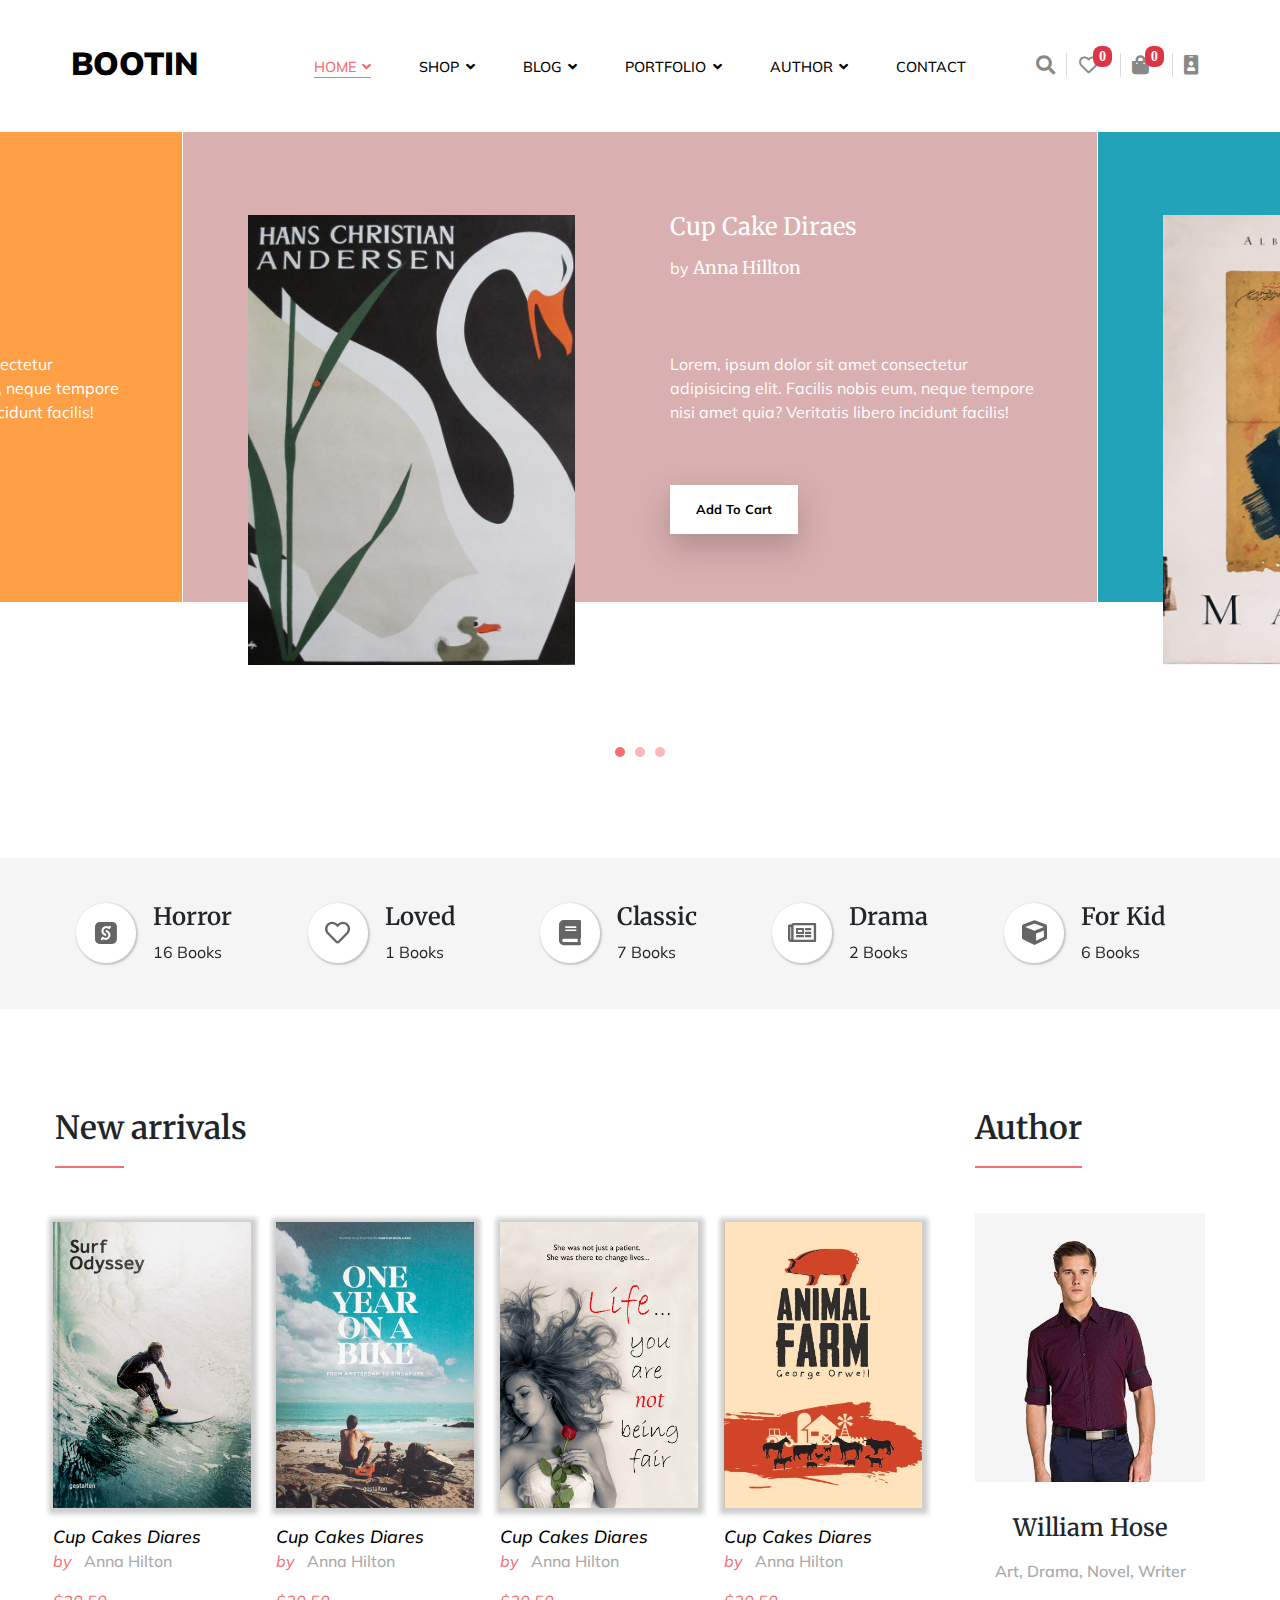
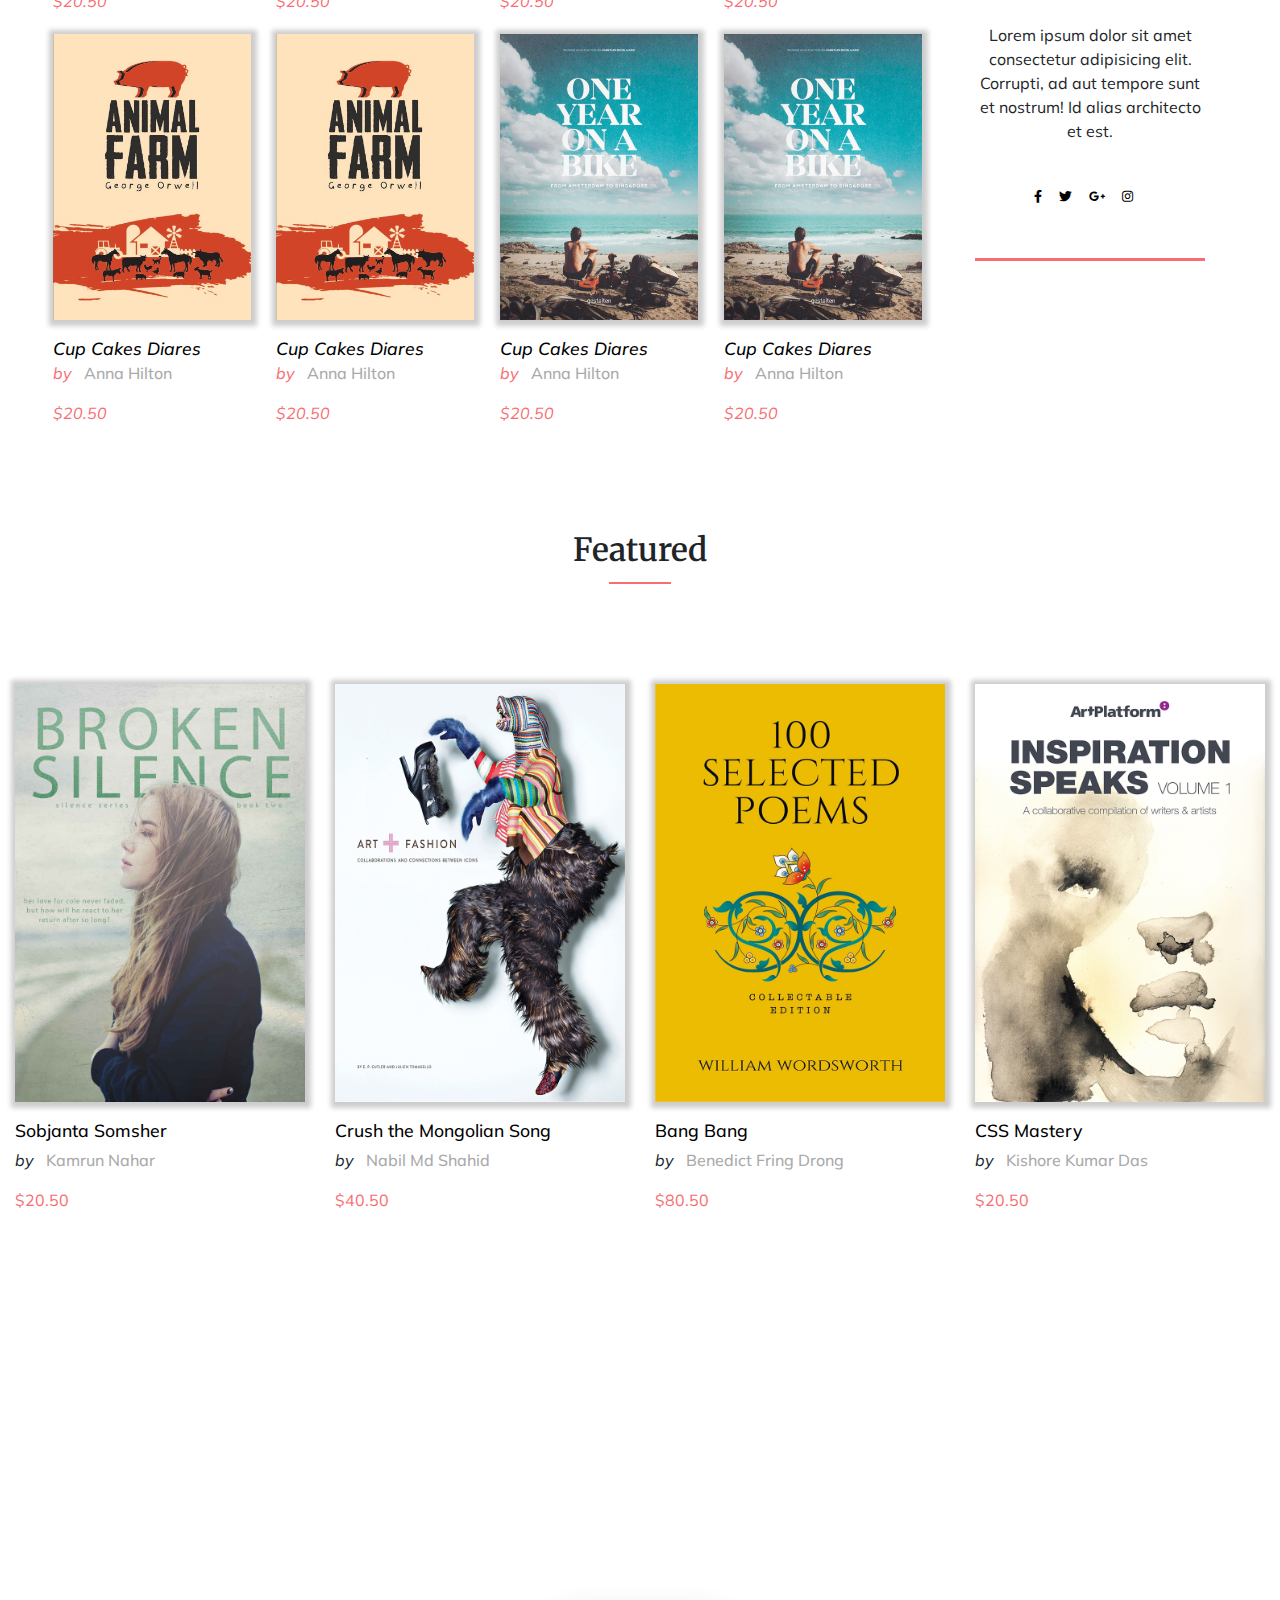
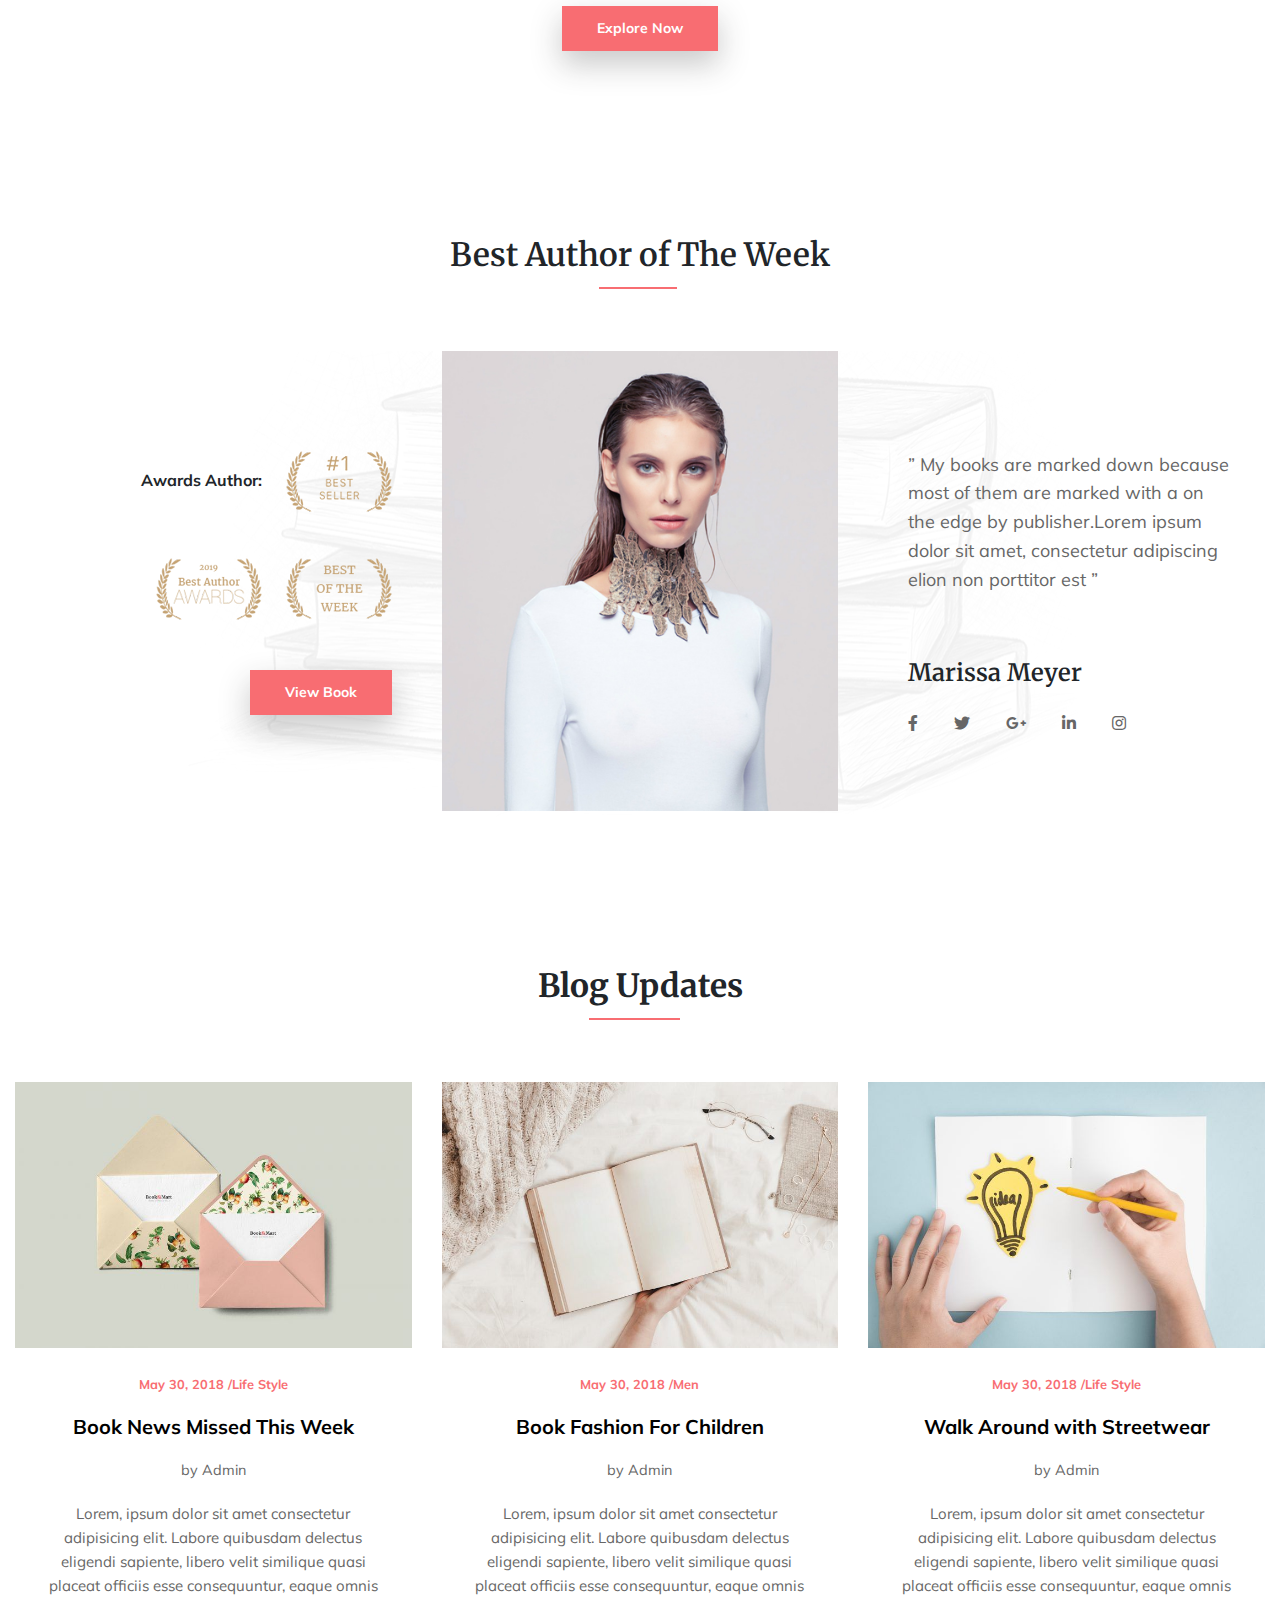
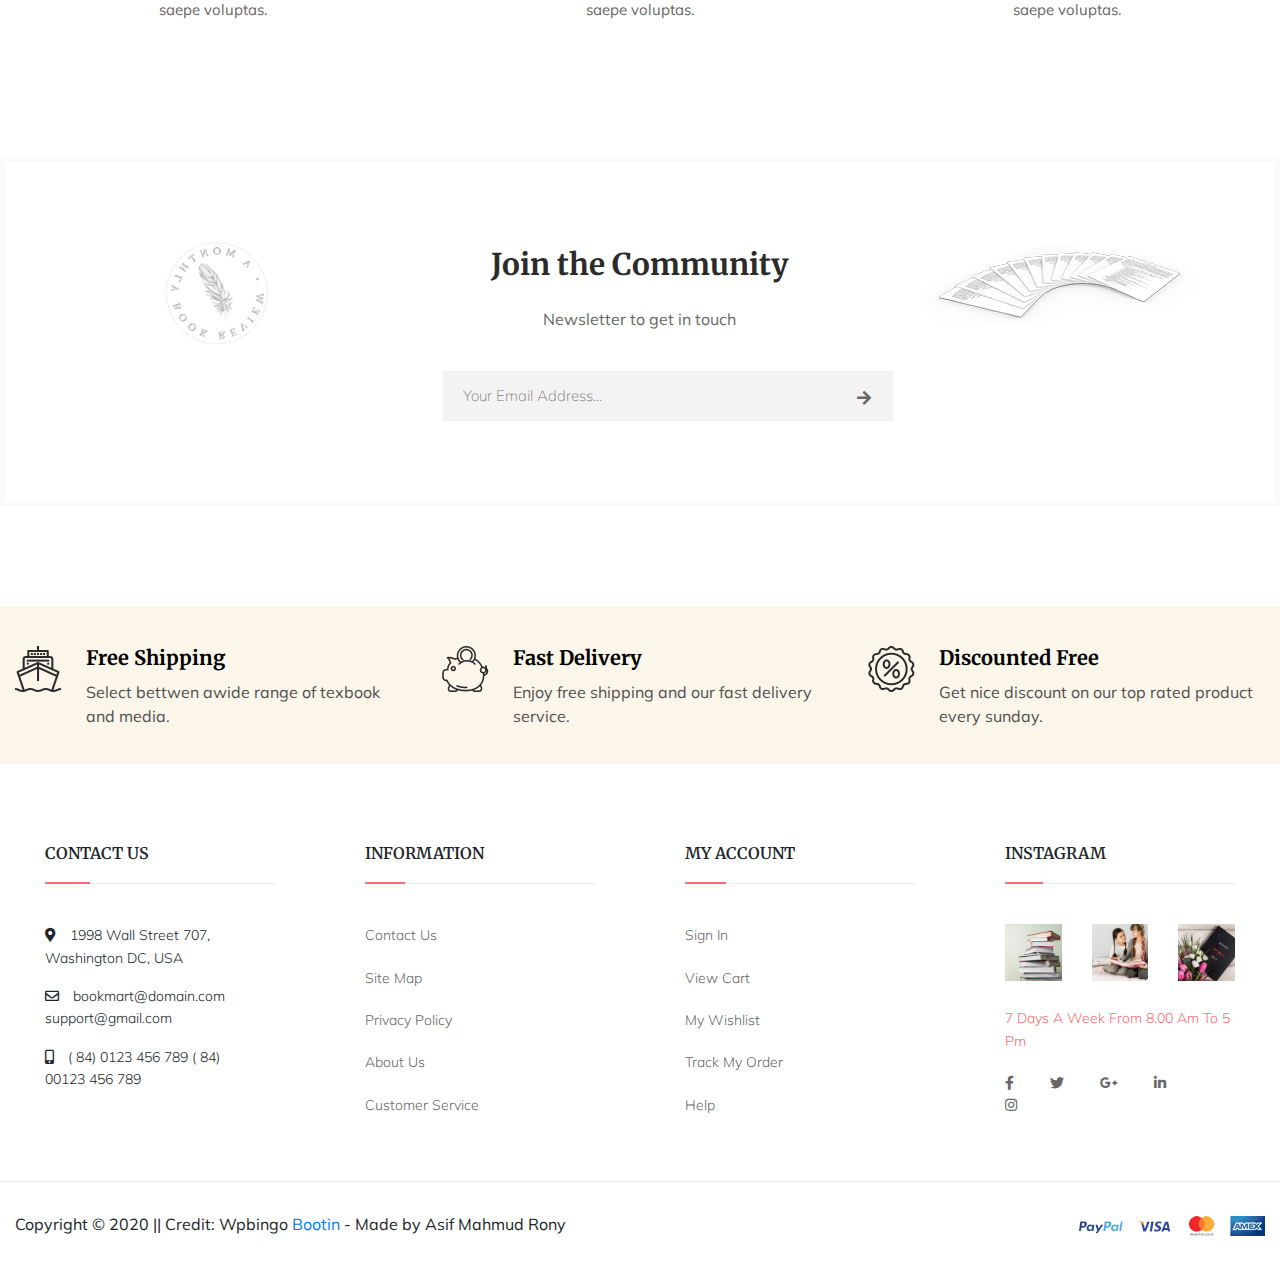
<file: index.html>
<!DOCTYPE html>
<html lang="en">

<head>
    <meta charset="UTF-8">
    <meta name="viewport" content="width=device-width, initial-scale=1.0">
    <title>Bootin - Made by Rony</title>
    <link rel="stylesheet" href="./resources/bootstrap/bootstrap.min.css">
    <link rel="stylesheet" href="./resources/bootstrap/bootstrap-grid.min.css">
    <link rel="stylesheet" href="./resources/font-awesome/css/all.min.css">
    <link rel="stylesheet" href="/resources/OwlCarousel/css/owl.carousel.min.css">
    <link rel="stylesheet" href="/resources/OwlCarousel/css/owl.theme.default.min.css">
    <link rel="stylesheet" href="./style.css">

    <style>

    </style>
</head>

<body>
    <!--Header and Nav Section Start-->
    <header class="header">
        <div class="nav-container">
            <nav class="navbar navbar-expand-lg navbar-light">

                <div class="col-lg-2 col-md-12 col-sm-12 col-12">
                    <!-- brand logo -->
                    <a href="#" class="nav-logo" id="brand">BOOTIN</a>
                </div>

                <div class="col-lg-8 col-md-6 col-sm-4 col-3 justify-content-center mx-auto text-center">
                    <!-- Collapsable responsive Button -->
                    <div class="toggle-menu"><span class="menu-style" onclick="openSlideMenu()">Menu</span></div>


                    <div class="header-middle" id="mobileSideMenu">
                        <ul class="navbar-middle">
                            <li class="hide-desktop">
                                <i class="far fa-times-circle cross" onclick="closeSlideMenu()"></i>
                            </li>
                            <li class="nav-middle-item has-dropdown">
                                <a href="#" class="nav-middle-link nav-active">HOME<i class="fas fa-angle-down"></i></a>
                                <ul class="submenu">
                                    <li><a href="#">Homepage 1</a></li>
                                    <li><a href="#">Homepage 2</a></li>
                                    <li><a href="#">Homepage 3</a></li>
                                    <li><a href="#">Homepage 4</a></li>
                                    <li><a href="#">Homepage 5</a></li>
                                </ul>
                            </li>
                            <li class="nav-middle-item has-dropdown">
                                <a href="#" class="nav-middle-link">SHOP<i class="fas fa-angle-down"></i></a>
                                <div class="submenu sub-megamenu">
                                    <div class="row">
                                        <div class="col-3">
                                            <ul>
                                                <li><h4>Category View</h4></li>
                                                <li><a href="#">Grid View</a></li>
                                                <li><a href="#">List View</a></li>
                                                <li><a href="#">Left Sidebar</a></li>
                                                <li><a href="#">Right Sidebar</a></li>
                                            </ul>
                                        </div>
                                        <div class="col-3">
                                            <ul>
                                                <li><h4>Product View</h4></li>
                                                <li><a href="#">Layout Zoom</a></li>
                                                <li><a href="#">Layout Scroll</a></li>
                                                <li><a href="#">Layout List</a></li>
                                                <li><a href="#">Layout List 2</a></li>
                                            </ul>
                                        </div>
                                        <div class="col-3">
                                            <ul>
                                                <li><h4>Product Image</h4></li>
                                                <li><a href="#">Left Thumbnail</a></li>
                                                <li><a href="#">Right Thumbnail</a></li>
                                                <li><a href="#">Bottom Thumbnail</a></li>
                                                <li><a href="#">Outside Thumbnail</a></li>
                                            </ul>
                                        </div>
                                        <div class="col-3">
                                            <ul>
                                                <li><h4>Product Types</h4></li>
                                                <li><a href="#">Single Product</a></li>
                                                <li><a href="#">Group Product</a></li>
                                                <li><a href="#">Variable Product</a></li>
                                                <li><a href="#">External & Foreign Product</a></li>
                                            </ul>
                                        </div>
                                    </div>
                                    <div class="row mt-5">
                                        <div class="col-4">
                                            <img src="./resources/image/blog-thumb-1.jpg" alt="">
                                        </div>
                                        <div class="col-4">
                                            <img src="./resources/image/blog-thumb-2.jpg" alt="">
                                        </div>
                                        <div class="col-4">
                                            <img src="./resources/image/blog-thumb-3.jpg" alt="">
                                        </div>
                                    </div>
                                </div>
                            </li>
                            <li class="nav-middle-item">
                                <a href="#" class="nav-middle-link">BLOG<i class="fas fa-angle-down"></i></a>
                            </li>
                            <li class="nav-middle-item has-dropdown">
                                <a href="#" class="nav-middle-link">PORTFOLIO<i class="fas fa-angle-down"></i></a>
                                
                                <ul class="submenu">
                                    <li><a href="#">Portfolio 1 Columns</a></li>
                                    <li><a href="#">Portfolio 2 Columns</a></li>
                                    <li><a href="#">Portfolio 3 Columns</a></li>
                                    <li><a href="#">Masonry Portfolio</a></li>
                                </ul>
                            </li>
                            <li class="nav-middle-item has-dropdown">
                                <a href="#" class="nav-middle-link">AUTHOR<i class="fas fa-angle-down"></i></a>
                                <ul class="submenu">
                                    <li><a href="#">Author Details</a></li>
                                </ul>
                            </li>
                            <li class="nav-middle-item">
                                <a href="#" class="nav-middle-link">CONTACT</a>
                            </li>
                        </ul>
                    </div>
                </div>

                <div class="col-lg-2 col-md-6 col-sm-8 col-9">
                    <!-- Navigation Right -->
                    <div class="navbar-right">
                        <ul class="nav-cart">
                            <li class="nav-cart-item">
                                <a href="#" class="nav-cart-link"><i class="fas fa-search"></i></a>
                            </li>
                            <li class="nav-cart-item">
                                <a href="#" class="nav-cart-link second"><i class="far fa-heart"><span
                                            class="badge badge-danger badge-custom">0</span></i></a>
                            </li>
                            <li class="nav-cart-item">
                                <a href="#" class="nav-cart-link third"><i class="fas fa-shopping-bag"><span
                                            class="badge badge-danger badge-custom">0</span></i></a>
                            </li>
                            <li class="nav-cart-item">
                                <a href="#" class="nav-cart-link last"><i class="fas fa-id-badge"></i></a>
                            </li>
                        </ul>
                    </div>
                </div>
            </nav>
        </div>
    </header>
    <!-- header and nav section end -->

    <!--Main Content Section Start-->
    <main>
        <!-- Carousel Section Start -->
        <section class="slider-main-wrapper">
            <div class="my-slider owl-carousel owl-theme">

                <div class="each-item">
                    <div class="slider-1 slider-wrapper container-fluid">
                        <div class="row">
                            <div class="col-12 col-sm-12 col-md-6 col-lg-6 col-xl-6">
                                <div class="product-image">
                                    <a href="#"><img src="./resources/image/product-1.jpg" class="img-fluid"
                                            alt="product 1 image"></a>
                                </div>
                            </div>
                            <div class="col-12 col-sm-12 col-md-6 col-lg-6 col-xl-6">
                                <div class="product-text">
                                    <div class="product-title"><a href="#">Cup Cake Diraes</a></div>
                                    <div class="product-author">
                                        by <a href="#">Anna Hillton</a>
                                    </div>
                                    <div class="rating"></div>
                                    <div class="product-description">
                                        Lorem, ipsum dolor sit amet consectetur adipisicing elit. Facilis nobis eum,
                                        neque
                                        tempore nisi amet
                                        quia? Veritatis libero incidunt facilis!
                                    </div>
                                    <div class="product-button">
                                        <a href="#">Add To Cart</a>
                                    </div>
                                </div>
                            </div>
                        </div>
                    </div>
                </div>
                <div class="each-item">
                    <div class="slider-2 slider-wrapper container-fluid">
                        <div class="row">
                            <div class="col-12 col-sm-12 col-md-6 col-lg-6 col-xl-6">
                                <div class="product-image">
                                    <a href="#"><img src="./resources/image/product-2.jpg" class="img-fluid"
                                            alt="product 1 image"></a>
                                </div>
                            </div>
                            <div class="col-12 col-sm-12 col-md-6 col-lg-6 col-xl-6">
                                <div class="product-text">
                                    <div class="product-title"><a href="#">Cup Cake Diraes</a></div>
                                    <div class="product-author">
                                        by <a href="#">Anna Hillton</a>
                                    </div>
                                    <div class="rating"></div>
                                    <div class="product-description">
                                        Lorem, ipsum dolor sit amet consectetur adipisicing elit. Facilis nobis eum,
                                        neque
                                        tempore
                                        nisi amet
                                        quia? Veritatis libero incidunt facilis!
                                    </div>
                                    <div class="product-button">
                                        <a href="#">Add To Cart</a>
                                    </div>
                                </div>
                            </div>
                        </div>
                    </div>
                </div>
                <div class="each-item">
                    <div class="slider-3 slider-wrapper container-fluid">
                        <div class="row">
                            <div class="col-12 col-sm-12 col-md-6 col-lg-6 col-xl-6">
                                <div class="product-image">
                                    <a href="#"><img src="./resources/image/product-3.jpg" class="img-fluid"
                                            alt="product 2 image"></a>
                                </div>
                            </div>
                            <div class="col-12 col-sm-12 col-md-6 col-lg-6 col-xl-6">
                                <div class="product-text">
                                    <div class="product-title"><a href="#">Cup Cake Diraes</a></div>
                                    <div class="product-author">
                                        by <a href="#">Anna Hillton</a>
                                    </div>
                                    <div class="rating"></div>
                                    <div class="product-description">
                                        Lorem, ipsum dolor sit amet consectetur adipisicing elit. Facilis nobis eum,
                                        neque
                                        tempore
                                        nisi amet
                                        quia? Veritatis libero incidunt facilis!
                                    </div>
                                    <div class="product-button">
                                        <a href="#">Add To Cart</a>
                                    </div>
                                </div>
                            </div>
                        </div>
                    </div>
                </div>

            </div>
        </section>
        <!-- Carousel Section End -->

        <!-- Category Bar Section Start -->
        <div class="category-section">
            <div class="container-fluid">
                <div class="my-row row">
                    <div class="category-slider owl-carousel owl-theme">
                        <div class="content-wrapper">
                            <div class="col-12 col-lg-12 my-col-xl">
                                <div class="row">
                                    <div class="col-4 col-sm-4 col-md-4 col-lg-4 col-xl-4">
                                        <div class="cat-icon">
                                            <i class="fa fa-book"></i>
                                        </div>
                                    </div>
                                    <div class="col-8 col-sm-8 col-md-8 col-lg-8 col-xl-8">
                                        <div class="category-type-part">
                                            <h3 class="name">Classic</h3>
                                            <p class="availability">7 Books</p>
                                        </div>
                                    </div>
                                </div>
                            </div>
                        </div>
                        <div class="content-wrapper">
                            <div class="col-12 col-lg-12 my-col-xl">
                                <div class="row">
                                    <div class="col-4 col-sm-4 col-md-4 col-lg-4 col-xl-4">
                                        <div class="cat-icon">
                                            <i class="far fa-newspaper"></i>
                                        </div>
                                    </div>
                                    <div class="col-8 col-sm-8 col-md-8 col-lg-8 col-xl-8">
                                        <div class="category-type-part">
                                            <h3 class="name">Drama</h3>
                                            <p class="availability">2 Books</p>
                                        </div>
                                    </div>
                                </div>
                            </div>

                        </div>
                        <div class="content-wrapper">
                            <div class="col-12 col-lg-12 my-col-xl">
                                <div class="row">
                                    <div class="col-4 col-sm-4 col-md-4 col-lg-4 col-xl-4">
                                        <div class="cat-icon">
                                            <i class="fas fa-cube"></i>
                                        </div>
                                    </div>
                                    <div class="col-4 col-sm-8 col-md-8 col-lg-8 col-xl-8">
                                        <div class="category-type-part">
                                            <h3 class="name">For Kid</h3>
                                            <p class="availability">6 Books</p>
                                        </div>
                                    </div>
                                </div>
                            </div>
                        </div>
                        <div class="content-wrapper">
                            <div class="col-12 col-lg-12 my-col-xl">
                                <!-- my-content-row -->
                                <div class="row">
                                    <!-- my-content-col my-content-col-left -->
                                    <div class="col-6 col-sm-6 col-md-4 col-lg-4 col-xl-4">
                                        <div class="cat-icon">
                                            <i class="fab fa-sellcast"></i>
                                        </div>
                                    </div>
                                    <!-- my-content-col my-content-col-right -->
                                    <div class="col-6 col-sm-6 col-md-8 col-lg-8 col-xl-8">
                                        <div class="category-type-part">
                                            <h3 class="name">Horror</h3>
                                            <p class="availability">16 Books</p>
                                        </div>
                                    </div>
                                </div>
                            </div>
                        </div>
                        <div class="content-wrapper">
                            <div class="col-12 col-lg-12 my-col-xl">
                                <div class="row">
                                    <div class="col-6 col-sm-6 col-md-4 col-lg-4 col-xl-4">
                                        <div class="cat-icon">
                                            <i class="far fa-heart"></i>
                                        </div>
                                    </div>
                                    <div class="col-6 col-sm-6 col-md-8 col-lg-8 col-xl-8">
                                        <div class="category-type-part">
                                            <h3 class="name">Loved</h3>
                                            <p class="availability">1 Books</p>
                                        </div>
                                    </div>
                                </div>
                            </div>
                        </div>
                    </div>
                </div>
            </div>
        </div>
        <!-- Category Bar Section End -->

        <!-- New Arrivals and Author Section Start -->
        <div class="new-arrival-author-section">
            <div class="top-new-arrival-wrapper">
                <div class="arrival-container container">
                    <div class="row">

                        <!-- Only New Arrival Section -->
                        <div class="col-12 col-sm-12 col-md-9 col-lg-9 col-xl-9 main-col">
                            <div class="new-arrival-books-wrapper">
                                <h2 class="heading"><span class="mk-border-btm">New</span> arrivals</h2>
                                <div class="row">
                                    <!-- Column 1 -->
                                    <div class="col-12 col-sm-12 col-md-6 col-lg-4 col-xl-3 section-col">

                                        <!-- Item 1 -->
                                        <div class="section section1-wrapper">
                                            <div class="img-container">
                                                <div class="top-image"><img src="./resources/image/product-8.jpg"
                                                        alt="arrival-image"></div>
                                                <div class="overlay">
                                                    <div class="icon-container">
                                                        <a href="#" class="icon"><i
                                                                class="fas fa-shopping-cart"></i></a>
                                                        <a href="#" class="icon"><i class="fas fa-search"></i></a>
                                                        <a href="#" class="icon"><i class="far fa-heart"></i></a>
                                                    </div>
                                                </div>
                                            </div>
                                            <a href="#" class="book-name">Cup Cakes Diares</a>
                                            <p class="book-author">by <a href="#">Anna Hilton</a></p>
                                            <p class="book-price">$20.50</p>
                                        </div>
                                    </div>
                                    <div class="col-12 col-sm-12 col-md-6 col-lg-4 col-xl-3 section-col"> 
                                        <!-- Item 2 -->
                                        <div class="section section2-wrapper">
                                            <div class="img-container">
                                                <div class="top-image"><img src="./resources/image/product-5.jpg"
                                                        alt="arrival-image"></div>
                                                <div class="overlay">
                                                    <div class="icon-container">
                                                        <a href="#" class="icon"><i
                                                                class="fas fa-shopping-cart"></i></a>
                                                        <a href="#" class="icon"><i class="fas fa-search"></i></a>
                                                        <a href="#" class="icon"><i class="far fa-heart"></i></a>
                                                    </div>
                                                </div>
                                            </div>
                                            <a href="#" class="book-name">Cup Cakes Diares</a>
                                            <p class="book-author">by <a href="#">Anna Hilton</a></p>
                                            <p class="book-price">$20.50</p>
                                        </div>
                                    </div>

                                    <!-- Column 2 -->
                                    <div class="col-12 col-sm-12 col-md-6 col-lg-4 col-xl-3 section-col">

                                        <!-- Item 1 -->
                                        <div class="section section3-wrapper">
                                            <div class="img-container">
                                                <div class="top-image"><img src="./resources/image/product-7.jpg"
                                                        alt="arrival-image"></div>
                                                <div class="overlay">
                                                    <div class="icon-container">
                                                        <a href="#" class="icon"><i
                                                                class="fas fa-shopping-cart"></i></a>
                                                        <a href="#" class="icon"><i class="fas fa-search"></i></a>
                                                        <a href="#" class="icon"><i class="far fa-heart"></i></a>
                                                    </div>
                                                </div>
                                            </div>
                                            <a href="#" class="book-name">Cup Cakes Diares</a>
                                            <p class="book-author">by <a href="#">Anna Hilton</a></p>
                                            <p class="book-price">$20.50</p>
                                        </div>
                                    </div>
                                    <div class="col-12 col-sm-12 col-md-6 col-lg-4 col-xl-3 section-col">
                                        <!-- Item 2 -->
                                        <div class="section section4-wrapper">
                                            <div class="img-container">
                                                <div class="top-image">
                                                    <img src="./resources/image/product-6.jpg" alt="arrival-image">
                                                </div>
                                                <div class="overlay">
                                                    <div class="icon-container">
                                                        <a href="#" class="icon"><i
                                                                class="fas fa-shopping-cart"></i></a>
                                                        <a href="#" class="icon"><i class="fas fa-search"></i></a>
                                                        <a href="#" class="icon"><i class="far fa-heart"></i></a>
                                                    </div>
                                                </div>
                                            </div>
                                            <a href="#" class="book-name">Cup Cakes Diares</a>
                                            <p class="book-author">by <a href="#">Anna Hilton</a></p>
                                            <p class="book-price">$20.50</p>
                                        </div>
                                    </div>

                                    <!-- Column 3 -->
                                    <div class="col-12 col-sm-12 col-md-6 col-lg-4 col-xl-3 section-col">

                                        <!-- Item 1 -->
                                        <div class="section section5-wrapper">
                                            <div class="img-container">
                                                <div class="top-image">
                                                    <img src="./resources/image/product-6.jpg" alt="arrival-image">
                                                </div>
                                                <div class="overlay">
                                                    <div class="icon-container">
                                                        <a href="#" class="icon"><i
                                                                class="fas fa-shopping-cart"></i></a>
                                                        <a href="#" class="icon"><i class="fas fa-search"></i></a>
                                                        <a href="#" class="icon"><i class="far fa-heart"></i></a>
                                                    </div>
                                                </div>
                                            </div>
                                            <a href="#" class="book-name">Cup Cakes Diares</a>
                                            <p class="book-author">by <a href="#">Anna Hilton</a></p>
                                            <p class="book-price">$20.50</p>
                                        </div>
                                    </div>
                                    <div class="col-12 col-sm-12 col-md-6 col-lg-4 col-xl-3 section-col">
                                        <!-- Item 2 -->
                                        <div class="section section6-wrapper">
                                            <div class="img-container">
                                                <div class="top-image">
                                                    <img src="./resources/image/product-6.jpg" alt="arrival-image">
                                                </div>
                                                <div class="overlay">
                                                    <div class="icon-container">
                                                        <a href="#" class="icon"><i
                                                                class="fas fa-shopping-cart"></i></a>
                                                        <a href="#" class="icon"><i class="fas fa-search"></i></a>
                                                        <a href="#" class="icon"><i class="far fa-heart"></i></a>
                                                    </div>
                                                </div>
                                            </div>
                                            <a href="#" class="book-name">Cup Cakes Diares</a>
                                            <p class="book-author">by <a href="#">Anna Hilton</a></p>
                                            <p class="book-price">$20.50</p>
                                        </div>
                                    </div>

                                    <!-- Column 4 -->
                                    <div class="col-12 col-sm-12 col-md-6 col-lg-4 col-xl-3 section-col">
                                        <!-- Item 1 -->
                                        <div class="section section7-wrapper">
                                            <div class="img-container">
                                                <div class="top-image"><img src="./resources/image/product-5.jpg"
                                                        alt="arrival-image"></div>
                                                <div class="overlay">
                                                    <div class="icon-container">
                                                        <a href="#" class="icon"><i
                                                                class="fas fa-shopping-cart"></i></a>
                                                        <a href="#" class="icon"><i class="fas fa-search"></i></a>
                                                        <a href="#" class="icon"><i class="far fa-heart"></i></a>
                                                    </div>
                                                </div>
                                            </div>
                                            <a href="#" class="book-name">Cup Cakes Diares</a>
                                            <p class="book-author">by <a href="#">Anna Hilton</a></p>
                                            <p class="book-price">$20.50</p>
                                        </div>
                                    </div>
                                    <div class="col-12 col-sm-12 col-md-6 col-lg-4 col-xl-3 section-col">

                                        <!-- Item 2 -->
                                        <div class="section section8-wrapper">
                                            <div class="img-container">
                                                <div class="top-image"><img src="./resources/image/product-5.jpg"
                                                        alt="arrival-image"></div>
                                                <div class="overlay">
                                                    <div class="icon-container">
                                                        <a href="#" class="icon"><i
                                                                class="fas fa-shopping-cart"></i></a>
                                                        <a href="#" class="icon"><i class="fas fa-search"></i></a>
                                                        <a href="#" class="icon"><i class="far fa-heart"></i></a>
                                                    </div>
                                                </div>
                                            </div>
                                            <a href="#" class="book-name">Cup Cakes Diares</a>
                                            <p class="book-author">by <a href="#">Anna Hilton</a></p>
                                            <p class="book-price">$20.50</p>
                                        </div>
                                    </div>
                                </div>
                            </div>
                        </div>
                        <!-- Only New Arrival Section End-->

                        <!-- Only Author Section -->
                        <div class="col-12 col-sm-12 col-md-3 col-lg-3 col-xl-3 main-col">
                            <div class="author-top-wrapper">
                                <h2 class="heading"><span class="mk-border-btm">Author</span></h2>
                                <div class="author-content">
                                    <div class="author-image"><img src="./resources/image/author.jpg"
                                            alt="author-image">
                                    </div>
                                    <h4 class="author-name">William Hose</h4>
                                    <p class="genre">Art, Drama, Novel, Writer</p>
                                    <p class="author-speech">
                                        Lorem ipsum dolor sit amet consectetur adipisicing elit. Corrupti, ad aut
                                        tempore
                                        sunt et nostrum! Id alias architecto et est.
                                    </p>
                                    <div class="social-links">
                                        <ul>
                                            <li><a href="#"><i class="fab fa-facebook-f"></i></a></li>
                                            <li><a href="#"><i class="fab fa-twitter"></i></a></li>
                                            <li><a href="#"><i class="fab fa-google-plus-g"></i></a></li>
                                            <li><a href="#"><i class="fab fa-instagram"></i></a></li>
                                        </ul>
                                    </div>
                                </div>
                            </div>
                        </div>
                        <!-- Only Author Section -->

                    </div>
                </div>
            </div>
        </div>
        <!-- New Arrivals and Author Section End -->


        <!-- Featured Section Start -->
        <section class="featured-section">
            <h2 class="heading">Fe<span class="theme-btm-brdr">atur</span>ed</h2>
            <div class="container">
                <div class="row">
                    <div class="col-12 col-sm-12 col-md-6 col-lg-4 col-xl-3">
                        <div class="ft-content-wrapper">
                            <div class="img-container">
                                <div class="top-image"><img src="./resources/image/featured-1.jpg" alt="arrival-image">
                                </div>
                                <div class="overlay">
                                    <div class="icon-container">
                                        <a href="#" class="icon"><i class="fas fa-shopping-cart"></i></a>
                                        <a href="#" class="icon"><i class="fas fa-search"></i></a>
                                        <a href="#" class="icon"><i class="far fa-heart"></i></a>
                                    </div>
                                </div>
                            </div>
                            <a href="#" class="book-name">Sobjanta Somsher</a>
                            <p class="book-author">by <a href="#">Kamrun Nahar</a></p>
                            <p class="book-price">$20.50</p>
                        </div>
                    </div>
                    <div class="col-12 col-sm-12 col-md-6 col-lg-4 col-xl-3">
                        <div class="ft-content-wrapper">
                            <div class="img-container">
                                <div class="top-image"><img src="./resources/image/Featured-3.jpg" alt="arrival-image">
                                </div>
                                <div class="overlay">
                                    <div class="icon-container">
                                        <a href="#" class="icon"><i class="fas fa-shopping-cart"></i></a>
                                        <a href="#" class="icon"><i class="fas fa-search"></i></a>
                                        <a href="#" class="icon"><i class="far fa-heart"></i></a>
                                    </div>
                                </div>
                            </div>
                            <a href="#" class="book-name">Crush the Mongolian Song</a>
                            <p class="book-author">by <a href="#">Nabil Md Shahid</a></p>
                            <p class="book-price">$40.50</p>
                        </div>
                    </div>
                    <div class="col-12 col-sm-12 col-md-6 col-lg-4 col-xl-3">
                        <div class="ft-content-wrapper">
                            <div class="img-container">
                                <div class="top-image"><img src="./resources/image/Featured-4.jpg" alt="arrival-image">
                                </div>
                                <div class="overlay">
                                    <div class="icon-container">
                                        <a href="#" class="icon"><i class="fas fa-shopping-cart"></i></a>
                                        <a href="#" class="icon"><i class="fas fa-search"></i></a>
                                        <a href="#" class="icon"><i class="far fa-heart"></i></a>
                                    </div>
                                </div>
                            </div>
                            <a href="#" class="book-name">Bang Bang</a>
                            <p class="book-author">by <a href="#">Benedict Fring Drong</a></p>
                            <p class="book-price">$80.50</p>
                        </div>
                    </div>
                    <div class="col-12 col-sm-12 col-md-6 col-lg-4 col-xl-3">
                        <div class="ft-content-wrapper">
                            <div class="img-container">
                                <div class="top-image"><img src="./resources/image/Featured-2.jpg" alt="arrival-image">
                                </div>
                                <div class="overlay">
                                    <div class="icon-container">
                                        <a href="#" class="icon"><i class="fas fa-shopping-cart"></i></a>
                                        <a href="#" class="icon"><i class="fas fa-search"></i></a>
                                        <a href="#" class="icon"><i class="far fa-heart"></i></a>
                                    </div>
                                </div>
                            </div>
                            <a href="#" class="book-name">CSS Mastery</a>
                            <p class="book-author">by <a href="#">Kishore Kumar Das</a></p>
                            <p class="book-price">$20.50</p>
                        </div>
                    </div>
                </div>
            </div>
        </section>
        <!-- Featured Section End -->


        <!-- Parallax Section Start -->
        <div class="parallax-section">
            <!-- <div class="bg-image"></div> -->
            <div class="text-container">
                <p class="small-text">Special Event in June</p>
                <h1 class="main-heading">Best-Selling book exhibition,
                    discount up to 50%</h1>
                <div class="button-div">
                    <button type="button" class="button">Explore Now</button>
                </div>
            </div>
            <!-- <div class="bg-image"></div> -->
        </div>
        <!-- Parallax Section End -->

        <!-- Author of the week section start -->
        <div class="author-week-section">
            <h2 class="heading">Best Auth<span class="theme-btm-brdr">or of </span>The <span
                    class="mobile-btm-brdr">Week</span> </h2>
            <div class="author-week-content-wrapper">
                <div class="container">
                    <div class="row">
                        <div class="col-12 col-sm-12 col-md-12 col-lg-4 col-xl-4 left-content-container">
                            <div class="left-content">
                                <div class="bestseller">
                                    <p><strong>Awards Author:</strong> <img src="./resources/image/best1.png"
                                            alt="#1 BestSeller"> </p>
                                </div>
                                <div class="bestauthor">
                                    <img src="./resources/image/best2.png" alt="Best Author" class="image-1">
                                    <img src="./resources/image/best3.png" alt="Best of The week" class="image-2">
                                </div>
                                <div class="button-div">
                                    <button type="button" class="button">View Book</button>
                                </div>
                            </div>
                        </div>
                        <div class="col-12 col-sm-12 col-md-12 col-lg-4 col-xl-4">
                            <div class="middle-content">
                                <a href="#">
                                    <img src="./resources/image/week-author.jpg" alt="Best Author Image">
                                </a>
                            </div>
                        </div>
                        <div class="col-12 col-sm-12 col-md-12 col-lg-4 col-xl-4">
                            <div class="right-content">
                                <p class="author-review">” My books are marked down because most of them are marked with
                                    a on the edge by publisher.Lorem ipsum dolor sit amet, consectetur adipiscing elion
                                    non porttitor est ”</p>

                                <h4 class="week-author-name">Marissa Meyer</h4>
                                <div class="social-networks">
                                    <a href="#"><i class="fab fa-facebook-f"></i></a>
                                    <a href="#"><i class="fab fa-twitter"></i></a>
                                    <a href="#"><i class="fab fa-google-plus-g"></i></a>
                                    <a href="#"><i class="fab fa-linkedin-in"></i></a>
                                    <a href="#"><i class="fab fa-instagram"></i></a>
                                </div>
                            </div>
                        </div>
                    </div>
                </div>
            </div>
        </div>
        <!-- Author of the week section End -->


        <!-- Blog Update section start -->
        <div class="blog-update-section">
            <h2 class="heading">Blo<span class="theme-btm-brdr">g Upd</span>ates</h2>
            <div class="blog-content-wrapper">
                <div class="container">
                    <div class="row">
                        <div class="col-12 col-sm-12 col-md-6 col-lg-4 col-xl-4">
                            <div class="blog-1">
                                <div class="blog-image">
                                    <a href="#">
                                        <img src="./resources/image/blog-thumb-1.jpg" alt="Blog 1 thumbnail">
                                    </a>
                                </div>
                                <div class="content">
                                    <p class="blog-written">May 30, 2018 /Life Style</p>
                                    <a href="#" class="blog-title">Book News Missed This Week</a>
                                    <p class="blog-author">by <a href="#">Admin</a></p>
                                    <p class="blog-text">Lorem, ipsum dolor sit amet consectetur adipisicing elit.
                                        Labore quibusdam
                                        delectus eligendi sapiente, libero velit similique quasi placeat officiis esse
                                        consequuntur, eaque omnis saepe voluptas.</p>
                                </div>
                            </div>
                        </div>
                        <div class="col-12 col-sm-12 col-md-6 col-lg-4 col-xl-4">
                            <div class="blog-2">
                                <div class="blog-image">
                                    <a href="#">
                                        <img src="./resources/image/blog-thumb-2.jpg" alt="Blog 1 thumbnail">
                                    </a>
                                </div>
                                <div class="content">
                                    <p class="blog-written">May 30, 2018 /Men</p>
                                    <a href="#" class="blog-title">Book Fashion For Children</a>

                                    <p class="blog-author">by <a href="#">Admin</a></p>
                                    <p class="blog-text">Lorem, ipsum dolor sit amet consectetur adipisicing elit.
                                        Labore quibusdam
                                        delectus eligendi sapiente, libero velit similique quasi placeat officiis esse
                                        consequuntur, eaque omnis saepe voluptas.</p>
                                </div>
                            </div>
                        </div>
                        <div class="col-12 col-sm-12 col-md-6 col-lg-4 col-xl-4">
                            <div class="blog-3">
                                <div class="blog-image">
                                    <a href="#">
                                        <img src="./resources/image/blog-thumb-3.jpg" alt="Blog 1 thumbnail">
                                    </a>
                                </div>
                                <div class="content">
                                    <p class="blog-written">May 30, 2018 /Life Style</p>

                                    <a href="#" class="blog-title">Walk Around with Streetwear</a>
                                    <p class="blog-author">by <a href="#">Admin</a></p>
                                    <p class="blog-text">Lorem, ipsum dolor sit amet consectetur adipisicing elit.
                                        Labore quibusdam
                                        delectus eligendi sapiente, libero velit similique quasi placeat officiis esse
                                        consequuntur, eaque omnis saepe voluptas.</p>
                                </div>
                            </div>
                        </div>
                    </div>
                </div>
            </div>
        </div>
        <!-- Blog Update section End -->

        <!-- Join the Community Section Start -->
        <div class="community-section">
            <div class="container">
                <div class="row community-content">
                    <div class="col-12 col-sm-12 col-md-12 col-lg-4 col-xl-4">
                        <div class="community-left">
                            <img src="./resources/image/community-1.jpg" alt="Community-Image-1">
                        </div>
                    </div>
                    <div class="col-12 col-sm-12 col-md-12 col-lg-4 col-xl-4">
                        <div class="community-middle">
                            <div class="title">Join the Community</div>
                            <div class="sub-title">Newsletter to get in touch</div>
                            <div class="input-wrapper">
                                <span class="input-form">
                                    <input type="email" placeholder="Your Email Address...">
                                </span>
                                <span class="submit-arrow"><a href="#"><i class="fas fa-arrow-right"></i></a></span>
                            </div>
                        </div>
                    </div>
                    <div class="col-12 col-sm-12 col-md-12 col-lg-4 col-xl-4">
                        <div class="community-right">
                            <img src="./resources/image/community-2.jpg" alt="Community-Image-2">
                        </div>
                    </div>
                </div>
            </div>
        </div>
        <!-- Join the Community Section End -->


        <!-- Company policy Section Start -->
        <div class="policy-section">
            <div class="container">
                <div class="row">
                    <div class="col-12 col-sm-12 col-md-4 col-lg-4 col-xl-4 first-col">
                        <div class="row">
                            <div class="col-2 col-sm-2 col-md-3 col-lg-3 col-xl-2">
                                <div class="imag-wrapper">
                                    <img src="./resources/image/policy-1.png" alt="Policy Image 1">
                                </div>
                            </div>
                            <div class="col-10 col-sm-10 col-md-9 col-lg-9 col-xl-10">
                                <a href="#" class="policy-heading">Free Shipping</a>
                                <p class="policy-text">Select bettwen awide range of texbook and media.</p>
                            </div>
                        </div>
                    </div>
                    <div class="col-12 col-sm-12 col-md-4 col-lg-4 col-xl-4 second-col">
                        <div class="row">
                            <div class="col-2 col-sm-2 col-md-3 col-lg-3 col-xl-2">
                                <div class="imag-wrapper">
                                    <img src="./resources/image/policy-2.png" alt="Policy Image 2">
                                </div>
                            </div>
                            <div class="col-10 col-sm-10 col-md-9 col-lg-9 col-xl-10">
                                <a href="#" class="policy-heading">Fast Delivery</a>
                                <p class="policy-text">Enjoy free shipping and our fast delivery service.</p>
                            </div>
                        </div>
                    </div>
                    <div class="col-12 col-sm-12 col-md-4 col-lg-4 col-xl-4 third-col">
                        <div class="row">
                            <div class="col-2 col-sm-2 col-md-3 col-lg-3 col-xl-2">
                                <div class="imag-wrapper">
                                    <img src="./resources/image/policy-3.png" alt="Policy Image 3">
                                </div>
                            </div>
                            <div class="col-10 col-sm-10 col-md-9 col-lg-9 col-xl-10">
                                <a href="#" class="policy-heading">Discounted Free</a>
                                <p class="policy-text">Get nice discount on our top rated product every sunday.</p>
                            </div>
                        </div>
                    </div>
                </div>
            </div>
        </div>
        <!-- Company policy Section End -->


        <!-- Footer Top Section Start -->
        <div class="footer-top-section">
            <div class="container">
                <div class="row">
                    <div class="col-12 col-sm-12 col-md-6 col-lg-3 col-xl-3">
                        <div class="first-col-wrapper">
                            <h5 class="footer-top-heading"><span class="mk-border-btm">Cont</span>act Us</h5>
                            <div class="footer-top-content">
                                <p class="first-line">
                                    <span class="left-icon"><i class="fas fa-map-marker-alt"></i></span>
                                    <span class="address">1998 Wall Street 707, Washington DC, USA</span>
                                </p>
                                <p class="second-line">
                                    <span class="left-icon"><i class="far fa-envelope"></i></span>
                                    <span class="mail-1">bookmart@domain.com</span> <span
                                        class="mail-2">support@gmail.com</span>
                                </p>
                                <p class="third-line">
                                    <span class="left-icon"><i class="fas fa-mobile-alt"></i></span>
                                    <span class="mobile-1">( 84) 0123 456 789</span> <span class="mobile-2">( 84) 00123
                                        456 789</span>
                                </p>
                            </div>
                        </div>
                    </div>
                    <div class="col-12 col-sm-12 col-md-6 col-lg-3 col-xl-3">
                        <div class="second-col-wrapper">
                            <h5 class="footer-top-heading"><span class="mk-border-btm">Info</span>rmation</h5>
                            <div class="footer-top-content">
                                <a href="#">Contact Us</a>
                                <a href="#">Site Map</a>
                                <a href="#">Privacy Policy</a>
                                <a href="#">About Us</a>
                                <a href="#">Customer Service</a>
                            </div>
                        </div>
                    </div>
                    <div class="col-12 col-sm-12 col-md-6 col-lg-3 col-xl-3">
                        <div class="third-col-wrapper">
                            <h5 class="footer-top-heading"><span class="mk-border-btm">My A</span>ccount</h5>
                            <div class="footer-top-content">
                                <a href="#">Sign In</a>
                                <a href="#">View Cart</a>
                                <a href="#">My Wishlist</a>
                                <a href="#">Track My Order</a>
                                <a href="#">Help</a>
                            </div>
                        </div>
                    </div>
                    <div class="col-12 col-sm-12 col-md-6 col-lg-3 col-xl-3">
                        <div class="fourth-col-wrapper">
                            <h5 class="footer-top-heading"><span class="mk-border-btm">Inst</span>agram</h5>
                            <div class="row">
                                <div class="col-4 col-sm-4 col-md-3 col-lg-3 col-xl-4 insta-image">
                                    <a href="#">
                                        <img src="./resources/image/footer-img1.jpg" alt="Footer Image 1">
                                        <i class="fab fa-instagram"></i>
                                    </a>
                                </div>
                                <div class="col-4 col-sm-4 col-md-3 col-lg-3 col-xl-4 insta-image">
                                    <a href="#">
                                        <img src="./resources/image/footer-img2.jpg" alt="Footer Image 2">
                                        <i class="fab fa-instagram"></i>
                                    </a>
                                </div>
                                <div class="col-4 col-sm-4 col-md-3 col-lg-3 col-xl-4 insta-image">
                                    <a href="#">
                                        <img src="./resources/image/footer-img3.jpg" alt="Footer Image 3">
                                        <i class="fab fa-instagram"></i>
                                    </a>
                                </div>
                            </div>
                            <p class="site-availability">7 Days A Week From 8.00 Am To 5 Pm</p>
                            <div class="social-networks">
                                <a href="#"><i class="fab fa-facebook-f"></i></a>
                                <a href="#"><i class="fab fa-twitter"></i></a>
                                <a href="#"><i class="fab fa-google-plus-g"></i></a>
                                <a href="#"><i class="fab fa-linkedin-in"></i></a>
                                <a href="#"><i class="fab fa-instagram"></i></a>
                            </div>
                        </div>
                    </div>
                </div>
            </div>
        </div>
        <!-- Footer Top Section End -->

        <!-- Footer Bottom Section Start -->
        <div class="footer-bottom-section">
            <div class="container">
                <div class="row">
                    <div class="col-12 col-sm-12 col-md-12 col-lg-6 col-xl-6">
                        <div class="copyright-info">
                            <p>Copyright &copy; 2020 || Credit: Wpbingo <a href="#">Bootin</a> - Made by Asif Mahmud
                                Rony
                            </p>
                        </div>
                    </div>
                    <div class="col-12 col-sm-12 col-md-12 col-lg-6 col-xl-6">
                        <div class="payment-info">
                            <img src="./resources/image/payment.png" alt="Payment Method and Info">
                        </div>
                    </div>
                </div>
            </div>
        </div>
    </main>
    <!--Main Content Section Start-->

    <script src="./resources/OwlCarousel/js/jquery.min.js"></script>
    <script src="./resources/OwlCarousel/js/owl.carousel.js"></script>
    <script src="./resources/bootstrap/bootstrap.min.js"></script>
    <script src="./script.js"></script>
</body>

</html>
</file>
<file: style.css>
@import url('https://fonts.googleapis.com/css2?family=Merriweather:wght@400;700&family=Muli:wght@400;500;600;700;900&display=swap');

/*=================================
Global styles
===================================*/
:root {
    --primary-font: 'Muli', sans-serif;
    --Secondary-font: 'Merriweather', sans-serif;
    --theme-color: #F86D72;
    --button-hover-color: #ee3339;
}

*,
*::before,
*::after {
    margin: 0;
    padding: 0;
    box-sizing: border-box;
}

body {
    font-family: 'Muli', sans-serif;
    font-size: 16px;
    line-height: 1.5em;
}

.nav-container {
    max-width: 1200px;
    width: 100%;
    margin: 0 auto;
}

h1,
h2,
h3,
h4,
h5,
h6 {
    font-family: 'Merriweather', sans-serif;
}

p {
    font-family: 'Muli', sans-serif;
}

/*-------ALL Navbar links global style-------*/

nav ul {
    display: flex;
    justify-content: space-evenly;
    margin-bottom: 0;
}

nav ul li {
    /* line-height: 50px; */
    list-style: none;
}

nav ul li a {
    /*height: 50%;*/
    /* padding: 0 0.7rem; */
    /* display: block; */
    color: #000;
}

nav ul li a:hover {
    color: red;
    text-decoration: none;
}


/*=================================
Header and Navbar styles start
===================================*/

.header {
    padding: 2.7rem 0;
}

/*-------Navbar Brand style-------*/

.nav-logo {
    font-size: 2rem;
    font-weight: 900;
    color: #000;
}

.nav-logo:hover {
    cursor: pointer;
}


/*-----------Navbar Middle Sections style------------*/
.nav-active {
    color: var(--theme-color);
    padding-bottom: 1px;
    border-bottom: 1px solid var(--theme-color);
}

.nav-middle-link {
    /* padding: 0 1rem; */
    font-size: 0.9rem;
    line-height: 1.4rem;
    font-weight: 500;
}


.nav-middle-item i {
    margin-left: 0.4rem;
}

/*-----------Navbar Dropdown Content style------------*/
.has-dropdown {
    transition: all 0.5s;
    position: relative;
}

.submenu {
    display: block;
    position: absolute;
    top: 40px;
    left: -15px;
    min-width: 225px;
    background-color: #fff;
    padding: 30px;
    box-shadow: 0 1px 10px 0 hsla(0,0%,56%,.75);
    z-index: 111;
    opacity: 0;
    visibility: hidden;
    transition: all 0.4s;
}

.submenu li {
    padding-top: 10px;
    padding-bottom: 10px;
    border-bottom: 1px solid #f5f5f5;
}

.submenu li:first-child {
    padding-top: 0;
}

.submenu li:last-child {
    padding-bottom: 0;
    border: none;
}

.submenu a {
    display: block;
    text-align: left;
    font-size: 0.88em;
    color: #666;
    z-index: 222;
}

.has-dropdown:hover .submenu {
    opacity: 1;
    visibility: visible;
}

/* SubMegamenu */
.sub-megamenu {
    min-width: 700px;
}

.sub-megamenu ul {
    display: block;
}

.sub-megamenu h4 {
    font-size: 1rem;
    font-weight: 700;
    text-align: left;
}

.sub-megamenu img {
    width: 100%;
}


/*-----------Navbar Right-cart Section style------------*/

.navbar-right {
    float: right;
}

.nav-cart-link {
    font-size: 1.2rem;
    line-height: 1.3rem;
    border-right: 1px solid rgb(218, 218, 218);
    color: rgb(136, 136, 136);
    font-weight: lighter;
    padding: 0 0.7rem;
    position: relative;
}

.badge-custom {
    position: absolute;
    bottom: .63rem;
    right: .5rem;
    border-radius: .5rem;
}

.second,
.third {
    padding-right: 1.4rem;
}

.last {
    border-right: none;
}


/*-----------style Specificly for Large Devices------------*/
.hide-desktop,
.toggle-menu {
    display: none;
}

/*-----------Navbar Togglar style------------*/
.menu-style {
    text-transform: uppercase;
    padding: 0.4rem 0;
    border-top: 1px solid red;
    border-bottom: 1px solid red;
    cursor: pointer;
}


/*-----------Navbar Responsive and Mobile Menu style------------*/
@media only screen and (max-width: 991px) {
    #brand {
        max-width: 100%;
        /* margin-left: 18rem ; */
        text-align: center !important;
        /* padding-bottom: 2rem 0 !important; */
        display: block;
        margin-bottom: 3rem;
    }

    .navbar-brand:hover {
        cursor: pointer;
    }

    .toggle-menu {
        display: block;
        float: left;
    }

    .header-middle {
        /* display: none; */
        position: absolute;
        top: -123px;
        left: -15px;
        width: 0;
        height: 100vh;
        background: rgb(253, 253, 253);
        transition: 0.5s;
        z-index: 5;
        overflow-x: hidden;
    }

    .navbar-middle {
        display: block;
        text-align: left;
    }

    .hide-desktop {
        display: block;
        padding: 1rem 0.8rem;
        background-color: red;
        text-align: right;
    }

    .cross {
        color: #fff;
        font-size: 1.5rem;
        cursor: pointer;
    }

    .nav-middle-item {
        padding: 1rem 1rem;
        border-bottom: 1px solid rgb(219, 218, 218);
    }

    .nav-middle-link {
        color: rgb(90, 89, 89);
    }

    .nav-middle-item i {
        float: right;
    }

    /* Submenu */
    .submenu {
        top: 55px;
        left: 50%;
        transform: translateX(-50%);
    }
}

@media only screen and (max-width: 576px) {
    .sub-megamenu {
        min-width: 100%;
    }
}

/*=================================
Header and Navbar styles End
===================================*/

/*=================================
Product Slider styles Start
===================================*/
.slider-main-wrapper {
    margin-bottom: 90px;
}

.each-item {
    width: 100%;
    height: 600px;
    /* border: 1px solid red; */
}

.slider-wrapper {
    /* border: 1px solid black; */
    height: 470px;
}

.owl-theme .owl-dots .owl-dot.active span,
.owl-theme .owl-dots .owl-dot:hover span {
    background-color: #f86d72;
}

.owl-theme .owl-dots .owl-dot span {
    outline: none;
}

.owl-theme .owl-dots .owl-dot span {
    margin: 5px;
    background-color: #FBB6B8;
}

.slider-1 {
    background-color: rgb(218, 175, 175);
}

.slider-2 {
    background-color: rgb(35, 163, 185);
}

.slider-3 {
    background-color: rgb(255, 160, 71);
}

.product-image {
    /* width: 52%; */
    /* height: 100%; */
    height: auto;
    padding: 0 3.9vw;
}

.product-image img {
    max-height: 50vh;
    position: relative;
    top: 9.17vh;
    /* 9.17vh */
}

.product-text {
    /* width: 48%; */
    padding: 9.17vh 2.42vw 1.2vh 1.21vw;
    color: #fff;
}

.product-title a {
    text-decoration: none;
    font-size: 1.5rem;
    color: #fff;
    font-family: 'Merriweather', sans-serif;
}

.product-author {
    margin: 1.7vh 0;
}

.product-author a {
    color: #fff;
    font-size: 1.1rem;
    text-decoration: none;
    font-family: 'Merriweather', sans-serif;
}

.product-description {
    /* text-align: justify; */
    margin-top: 8vh;
    margin-bottom: 8vh;
}

.product-button {
    margin-top: 5.14vh;
    margin-bottom: 0.2vh;
}

.product-button a {
    text-decoration: none;
    padding: 1.83vh 2vw;
    background-color: #fff;
    font-size: 0.8rem;
    font-weight: 700;
    color: #000;
    margin-bottom: 0px;
    /* z-index: 1; */
    box-shadow: 0 13px 29.4px 0.6px rgba(43, 43, 43, .25);
}

.product-button a:hover {
    color: #fff;
    background-color: tomato;
}

@media only screen and (max-width:1199px) {
    .each-item {}

    .wrapper {}

    .product-image img {
        min-height: 432px;
        max-height: 748px;
    }

}

@media only screen and (max-width:767px) {
    .each-item {
        width: 100%;
        height: auto;
    }

    .slider-wrapper {
        height: 100%;
        padding: 20px
    }

    .product-image {
        padding: 0;
    }

    .product-image img {
        max-height: 1040px;
    }

    .product-text {
        margin-top: 30px;
    }
}



/*===================================
Product Category showcase styling start
=====================================*/
/* .category-section {
    margin: 10% 0;
} */
.category-section {
    background-color: #F5F5F5;
    margin-bottom: 100px !important;
    padding-left: 60px;
    padding-right: 60px;
    padding-top: 25px;
    padding-bottom: 25px;
    /* height: 200px; */
}

.content-wrapper {
    /* height: 65px; */
    padding-top: 20px;
    padding-bottom: 20px;
}

.content-wrapper:hover h3 {
    color: #F86D72;
}

.content-wrapper:hover .cat-icon {
    background-color: #F86D72;
    color: #fff;
}



.cat-icon {
    height: 60px;
    width: 60px;
    border-radius: 50%;
    font-size: 25px;
    overflow: hidden;
    background-color: #fff;
    text-align: center;
    box-shadow: 1px 1px 2px 1px rgba(0, 0, 0, .2);
    line-height: 60px;
    color: rgb(102, 101, 101);
}

.category-type-part .name {
    font-weight: 600;
    font-size: 1.5rem;
}

.category-type-part .availability {
    margin-bottom: 0;
}

@media only screen and (min-width: 992px) {
    /* .my-row {
        display: flex;
        justify-content: center;
        align-items: center;
        flex-wrap: wrap;
    }

    .my-col-xl {
        max-width: 20%;
    } */
}


/*==================================================
New Arrival and Author Styling Start
====================================================*/

/*-----------Only New Arrival Styles---------------*/
.new-arrival-author-section {
    margin-bottom: 90px;
}

@media (min-width:1200px) {
    .arrival-container {
        max-width: 1200px;
        margin: 0 auto;
    }
}

.new-arrival-books-wrapper .heading,
.author-top-wrapper .heading {
    margin-bottom: 8%;
    font-weight: 600;
}

.mk-border-btm {
    padding-bottom: 2vh;
    border-bottom: 2px solid #F86D72;
}

@media (min-width:768px) {
    .section-col {
        max-width: 46%;
    }
}

@media (min-width:992px) {
    .section-col {
        max-width: 30%;
    }
}

@media (min-width:1200px) {
    .section-col {
        max-width: 22%;
    }
}


.section-col {
    padding: 0;
    /* border: 1px solid rgb(161, 29, 29); */
    margin-left: 1vw;
    margin-right: 1vw;
}

.section-col:nth-child(4) {
    margin-right: 0;
}

.top-image {
    width: 100%;
    height: 10%;
    overflow: hidden;
    box-shadow: 1px 1px 5px 5px rgba(0, 0, 0, .2);
}

.top-image img {
    /* display: block; */
    width: 100%;
    height: auto;
}

/*--------------- Overlay and Image hover styles -----------*/

.img-container {
    position: relative;
    margin-bottom: 1rem;
}

.overlay {
    position: absolute;
    top: 0;
    bottom: 0;
    left: 0;
    right: 0;
    height: 100%;
    width: 100%;
    opacity: 0;
    transition: .3s ease;
    /* background-color: #008CBA; */
}

.img-container:hover .overlay {
    opacity: 1;
    background: url(/resources/image/product-5.jpg);
    background-size: cover;
}


.icon-container {
    display: block;
    width: 100%;
    height: 100%;
    background-color: #fff;
    display: flex;
    opacity: 0.8;
    flex-direction: column;
    justify-content: center;
}

.icon {
    display: block;
    width: 40px;
    height: 40px;
    border-radius: 50%;
    background-color: var(--theme-color);
    opacity: 1;
    border: 1px solid var(--theme-color);
    color: #fff;
    margin: 0 auto 15px auto;
    position: relative;
}

.icon i {
    position: absolute;
    left: 30%;
    top: 30%;
}

.icon:hover {
    background-color: #fff;
    color: var(--theme-color);
}

.section1-wrapper,
.section3-wrapper,
.section5-wrapper,
.section7-wrapper {
    margin-bottom: 10vh;
}

.section>a:hover,
.ft-content-wrapper>a:hover,
.book-author>a:hover {
    color: var(--theme-color);
    text-decoration: none;
}

.section .book-name {
    color: black;
    font-weight: 500;
    font-size: 1.1rem;
    margin-bottom: 1rem;
}

.section,
.ft-content-wrapper .book-author {
    font-style: italic;
    margin-bottom: 1rem;
    margin-top: 0.3rem;
}

.book-author a {
    color: #aaa;
    font-style: normal;
    font-size: 1rem;
    font-weight: 500;
    margin-left: 0.5rem
}

.section,
.ft-content-wrapper .book-price {
    color: var(--theme-color);
}

/*-----------Only Author Styles---------------*/
.author-top-wrapper {
    padding-left: 20px;
    padding-right: 20px;
}

.author-content {
    margin-top: 65px;
    text-align: center;
}

.author-content .author-image {
    width: 100%;
    height: auto;
    overflow: hidden;
}

.author-image img {
    display: block;
    width: 100%;
    height: auto;
}

.author-name {
    margin-top: 2rem;
    margin-bottom: 1rem;
}

.genre {
    margin-bottom: 2.5rem;
    font-weight: 600;
    color: #aaa;
}

.social-links {
    margin-top: 40px;
    padding-bottom: 50px;
    border-bottom: 3px solid var(--theme-color);
}

.social-links ul {
    margin: 0;
    padding: 0;
}

.social-links ul li {
    list-style-type: none;
    display: inline;
    margin-right: 1vw;
}

.social-links ul li a {
    color: #000;
    font-size: 0.8em;
}

@media only screen and (max-width: 767.98px) {
    .main-col {
        padding: 0;
    }

    .author-top-wrapper {
        padding: 0;
        margin-top: 50px;
    }
}

@media only screen and (max-width: 576px) {
    .top-new-arrival-wrapper {
        padding: 0 40px;
    }
}

/*==================================================
Featured Section Styling Start
====================================================*/
.featured-section {
    margin-bottom: 70px;
}

.featured-section .heading {
    padding-bottom: 12px;
    margin-bottom: 8%;
    font-weight: 600;
    text-align: center;
}

.heading .theme-btm-brdr {
    border-bottom: 2px solid var(--theme-color);
    padding-bottom: 12px;
}

.ft-content-wrapper .book-name {
    color: black;
    font-weight: 500;
    font-size: 1.1rem;
    margin-bottom: 1rem;
}

/*==================================================
Exihibition Parallax Section Styling Start
====================================================*/
.parallax-section {
    /* height: 70vh; */
    height: 438px;
    width: 100%;
    margin-bottom: 100px;
    background-image: url(./resources/image/parallax-bg.jpg);
    background-size: cover;
    background-attachment: fixed;
    background-repeat: no-repeat;
    background-position: center;
    display: flex;
    justify-content: center;
    align-items: center;
}

.bg-image {}

.text-container {
    color: #fff;
    text-align: center;
    width: 60vw;
}

.small-text {
    font-size: 1.5rem;
    font-weight: 300;
    text-transform: uppercase;
    margin-bottom: 12px;
}

.main-heading {
    font-size: 45px;
    margin-top: 35px;
    margin-bottom: 55px;
    font-weight: bold;
}

.button-div {}

.button {
    color: #fff;
    line-height: 45px;
    padding: 0 35px;
    text-transform: capitalize;
    font-size: 14px;
    font-weight: 700;
    background: var(--theme-color);
    box-shadow: 0 13px 29.4px .6px rgba(43, 43, 43, .25);
    border: none;
}

.button:hover {
    background-color: #ee3339;
    cursor: pointer;
}

@media only screen and (max-width: 576px) {
    .parallax-section {
        height: 530px;
        margin-bottom: 60px;
    }

    .small-text {
        font-size: 1.2rem;
    }

    .main-heading {
        font-size: 35px;
    }
}

@media only screen and (max-width: 400px) {
    .parallax-section {
        height: 480px;
    }
}

/*==================================================
Best Author of the week Section Styling Start
====================================================*/
.author-week-section {
    margin-bottom: 150px;
}

.author-week-section .heading {
    padding-bottom: 12px;
    margin-bottom: 5%;
    font-weight: 600;
    text-align: center;
}

.author-week-content-wrapper {
    background: url(./resources/image/author-week-bg.png);
    background-repeat: no-repeat;
    background-position: center;
}

.left-content-container {}

.left-content {
    /* display: flex;
    flex-direction: column;
    align-items: end; */
    margin-top: 100px;
    margin-right: 20px;
    text-align: right;
}

.bestseller img {
    margin-left: 20px;
}

.bestauthor img {
    margin-top: 30px;
    margin-bottom: 50px;
}

.bestauthor .image-2 {
    margin-left: 20px;
}

.middle-content img {
    width: 100%;
    height: auto;
}

.middle-content a {
    display: inline-block;
    overflow: hidden;
    /* vertical-align: top; */
}

.middle-content a img {
    /* backface-visibility: hidden; */
    transition: opacity 1s ease 0s, transform 1s ease 0s;
}

.middle-content a:hover img {
    transform: scale3d(1.1, 1.1, 1);
}

.right-content {
    margin-top: 100px;
    padding-left: 40px;
    padding-right: 30px;
    justify-content: center;
}

.author-review {
    font-size: 18px;
    line-height: 1.6;
    color: #666;
    font-weight: 400;
}

.week-author-name {
    font-weight: 600;
    margin-top: 4rem;
    margin-bottom: 1.5rem;
}

.social-networks a {
    margin-right: 2rem;
    color: #666;
}

.social-networks a:hover {
    color: var(--theme-color);
}

@media only screen and (max-width: 1200px) {
    .left-content {
        margin-top: 40px;
    }

    .right-content {
        margin-top: 30px;
    }

    .week-author-name {
        font-size: 16px;
        line-height: 1.5;
    }

    .week-author-name {
        margin-top: 2rem;
        margin-bottom: 1rem;
    }

    .social-networks a {
        margin-right: 1rem;
    }
}

@media only screen and (max-width: 991px) {
    .left-content {
        display: block;
        text-align: center;
        margin-top: 50px;
        margin-bottom: 50px;
    }

    .middle-content {
        text-align: center;
    }

    .right-content {
        margin-top: 50px;
    }
}

@media only screen and (max-width: 768px) {
    .left-content {
        display: block;
        text-align: center;
        margin-top: 50px;
        margin-bottom: 50px;
    }

    .middle-content {
        text-align: center;
    }

    .right-content {
        margin-top: 50px;
    }
}

@media only screen and (max-width: 405px) {
    .author-week-section .mobile-btm-brdr {
        border-bottom: 2px solid var(--theme-color);
        padding-bottom: 12px;
    }

    .author-week-section .theme-btm-brdr {
        border: 0;
    }
}

/*==================================================
Blog update Section Styling Start
====================================================*/
.blog-update-section {
    margin-bottom: 100px;
}

.blog-update-section .heading {
    padding-bottom: 12px;
    margin-bottom: 5%;
    font-weight: bold;
    text-align: center;
}

.blog-content-wrapper img {
    width: 100%;
    height: auto;
}

/* -------------------Blog Image hover Animation style Start--------------------------- */

.blog-content-wrapper .blog-image a {
    display: inline-block;
    overflow: hidden;
}

.blog-content-wrapper .blog-image a img {
    transition: opacity 1s ease 0s, transform 1s ease 0s;
}

.blog-content-wrapper .blog-image a:hover img {
    transform: scale3d(1.1, 1.1, 1);
}

/* -------------------Blog Image hover Animation style End--------------------------- */


.blog-content-wrapper .content {
    text-align: center;
    line-height: 1.6;
}

.blog-content-wrapper .content .blog-written {
    color: var(--theme-color);
    margin-top: 20px;
    font-size: 0.8rem;
    font-weight: bold;
}

.blog-content-wrapper .content .blog-title {
    color: #000;
    font-weight: bold;
    font-size: 20px;
}

.blog-content-wrapper .content .blog-title:hover {
    color: var(--theme-color);
    text-decoration: none;
}

.blog-content-wrapper .content .blog-author {
    margin-top: 1rem;
    margin-bottom: 1rem;
    color: #666;
    font-size: 0.9rem;
}

.blog-content-wrapper .content .blog-author a {
    color: #666;
}

.blog-content-wrapper .content .blog-author a:hover {
    color: var(--theme-color);
    text-decoration: none;
}

.blog-content-wrapper .content .blog-text {
    padding-left: 30px;
    padding-right: 30px;
    margin-top: 20px;
    margin-bottom: 35px;
    font-size: 15px;
    color: #666;
    font-weight: 400;
}

@media only screen and (max-width:1200px) {}

/*==================================================
Newsletter Section Styling Start
====================================================*/
.community-section {
    margin-bottom: 100px;
}

.community-content {
    padding-top: 80px;
    padding-bottom: 80px;
    border: 5px solid rgb(250, 250, 250);
    line-height: 1.5;
}

.community-content .community-left,
.community-right {
    text-align: center;
}

.community-middle {
    text-align: center;
}

.community-middle .title {
    font-size: 30px;
    font-weight: 700;
    font-family: 'Merriweather', serif;
    color: #2B2B2B;
    margin-bottom: 20px;
}

.community-middle .sub-title {
    color: #666;
    margin-bottom: 40px;
}

/* -------------------Email Input and submit styles--------------------------- */
.input-wrapper {
    /* height: 50px; */
    width: 450px;
    position: relative;
    margin: 0 auto;
}

.input-wrapper .input-form input {
    height: 50px;
    width: 450px;
    background-color: #f3f3f3;
    border: none;
    font-size: 15px;
    padding-left: 20px;
    color: #666;
    font-weight: 100;
}

.input-wrapper .submit-arrow {
    position: absolute;
    top: 30%;
    right: 5%;
}

.input-wrapper .submit-arrow a {
    color: #666;
}

.input-wrapper .submit-arrow a:hover {
    color: var(--theme-color);
}

@media only screen and (max-width:1200px) {
    .input-wrapper .input-form input {
        width: 100%;
    }

    .input-wrapper {
        width: 100%;
    }
}

@media only screen and (max-width:991px) {
    .community-left {
        margin-bottom: 30px;
    }

    .community-middle {
        margin-bottom: 40px;
    }

    .input-wrapper .input-form input {
        width: 450px;
    }

    .input-wrapper {
        width: 450px;
    }
}

@media only screen and (max-width:576px) {
    .input-wrapper .input-form input {
        width: 350px;
    }

    .input-wrapper {
        width: 350px;
    }
}

@media only screen and (max-width:400px) {
    .input-wrapper .input-form input {
        width: 250px;
    }

    .input-wrapper {
        width: 250px;
    }
}


/* -------------------Email Input and submit styles End--------------------------- */

/*==================================================
Policy Section Styling Start
====================================================*/
.policy-section {
    /* border: 2px solid #000; */
    margin-bottom: 80px;
    background-color: #FBF5EA;
    padding-top: 40px;
    padding-bottom: 20px;
}

.policy-section .policy-heading {
    color: #000;
    font-size: 20px;
    font-weight: bold;
    display: block;
    margin-bottom: 10px;
    font-family: 'Merriweather', serif;
}

.policy-section .policy-heading:hover {
    color: var(--theme-color);
    text-decoration: none;
}

.policy-section .policy-text {
    font-family: 'Muli', sans-serif;
    color: #505050;
}

@media only screen and (max-width:768px) {

    .policy-section .first-col,
    .second-col {
        margin-bottom: 20px;
    }
}

/*==================================================
Footer top Styling Start
====================================================*/
.footer-top-section {
    font-size: 14px;
    line-height: 1.6;
    font-weight: 300;
    padding-bottom: 25px;
    border-bottom: 1px solid #ececec;
}

.first-col-wrapper,
.second-col-wrapper,
.third-col-wrapper,
.fourth-col-wrapper {
    padding-right: 30px;
    padding-left: 30px;
}

.footer-top-section .footer-top-heading {
    padding-bottom: 20px;
    border-bottom: 1px solid #ececec;
    text-transform: uppercase;
    font-size: 16px;
    font-weight: 600;
    margin-bottom: 40px;
}

.footer-top-heading .mk-border-btm {
    padding-bottom: 19px;
}

.footer-top-content {
    padding: 0 20px 20px 0;
}

.footer-top-content .left-icon {
    margin-right: 10px;
}

.second-col-wrapper .footer-top-content,
.third-col-wrapper .footer-top-content {
    display: flex;
    flex-direction: column;
}

.second-col-wrapper .footer-top-content a,
.third-col-wrapper .footer-top-content a {
    color: #666;
    margin-bottom: 20px;
}

.second-col-wrapper .footer-top-content a:hover,
.third-col-wrapper .footer-top-content a:hover {
    color: var(--theme-color);
    text-decoration: none;
}

.fourth-col-wrapper img {
    width: 100%;
    height: auto;
}

/* -------------------Footer-Instagram Image hover Animation style Start--------------------------- */
.fourth-col-wrapper .insta-image {
    position: relative;
}


.fourth-col-wrapper .insta-image a {
    display: inline-block;
    overflow: hidden;
}

.fourth-col-wrapper .insta-image a img {
    transition: opacity 0.5s ease 0s, transform .5s ease 0s;
}

.fourth-col-wrapper .insta-image a:hover img {
    transform: scale3d(1.1, 1.1, 1);
}

.fourth-col-wrapper .insta-image i {
    display: none;
    position: absolute;
    right: 40%;
    top: 30%;
    /* transition: 0.7s;   */
    transition: opacity 0.5s ease 0s, transform .5s ease 0s;
}

.fourth-col-wrapper .insta-image a:hover i {
    display: block;
    color: #fff;
    font-size: 25px;
    transform: scale3d(1.1, 1.1, 1);
}

/* -------------------Footer Instagram Image hover Animation style End--------------------------- */
.site-availability {
    color: var(--theme-color);
    margin-top: 20px;
    margin-bottom: 20px;
}

/*==================================================
Footer Bottom Styling Start
====================================================*/
.footer-bottom-section {
    display: flex;
    justify-content: space-between;
    padding-top: 30px;
    padding-bottom: 15px;
}

.footer-bottom-section .copyright-info {}

.footer-bottom-section .payment-info {
    text-align: right;
}

@media only screen and (max-width:991px) {
    .footer-bottom-section .copyright-info {
        text-align: center;
    }

    .footer-bottom-section .payment-info {
        text-align: center;
    }
}
</file>
